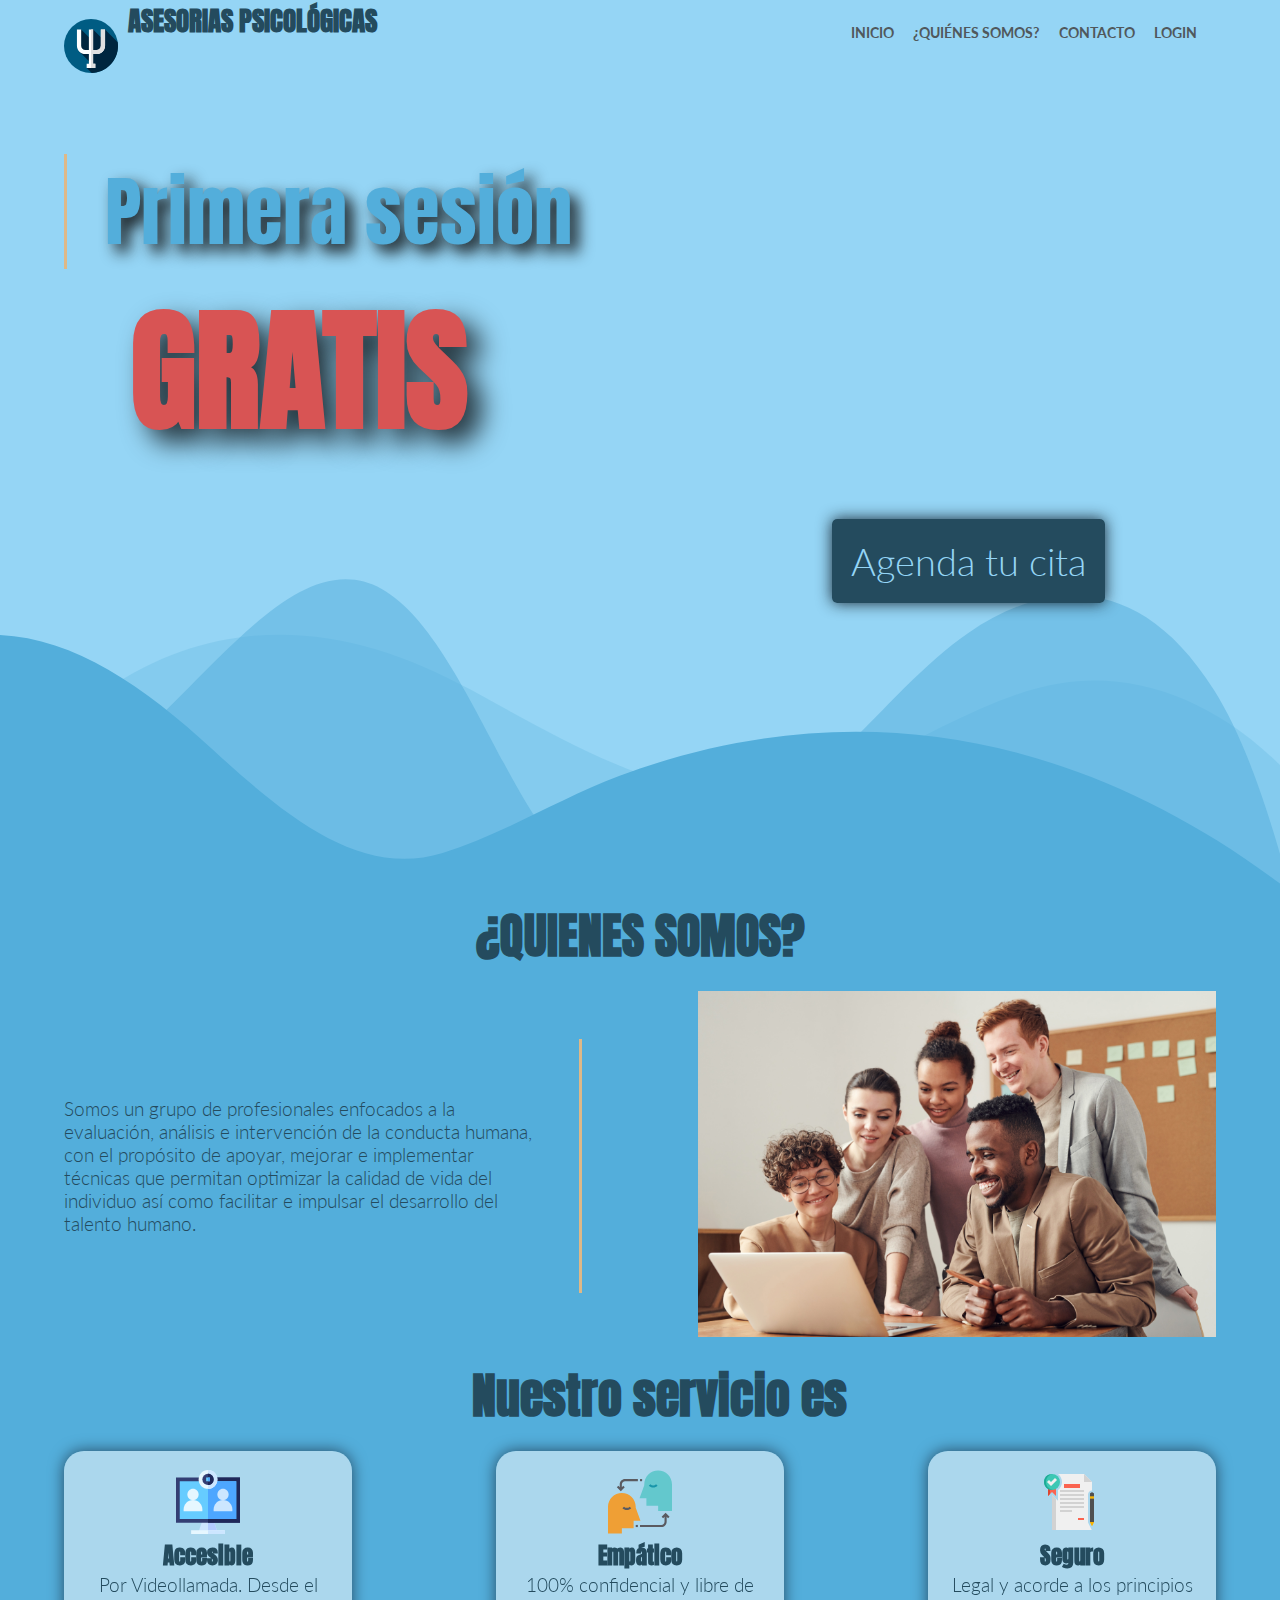
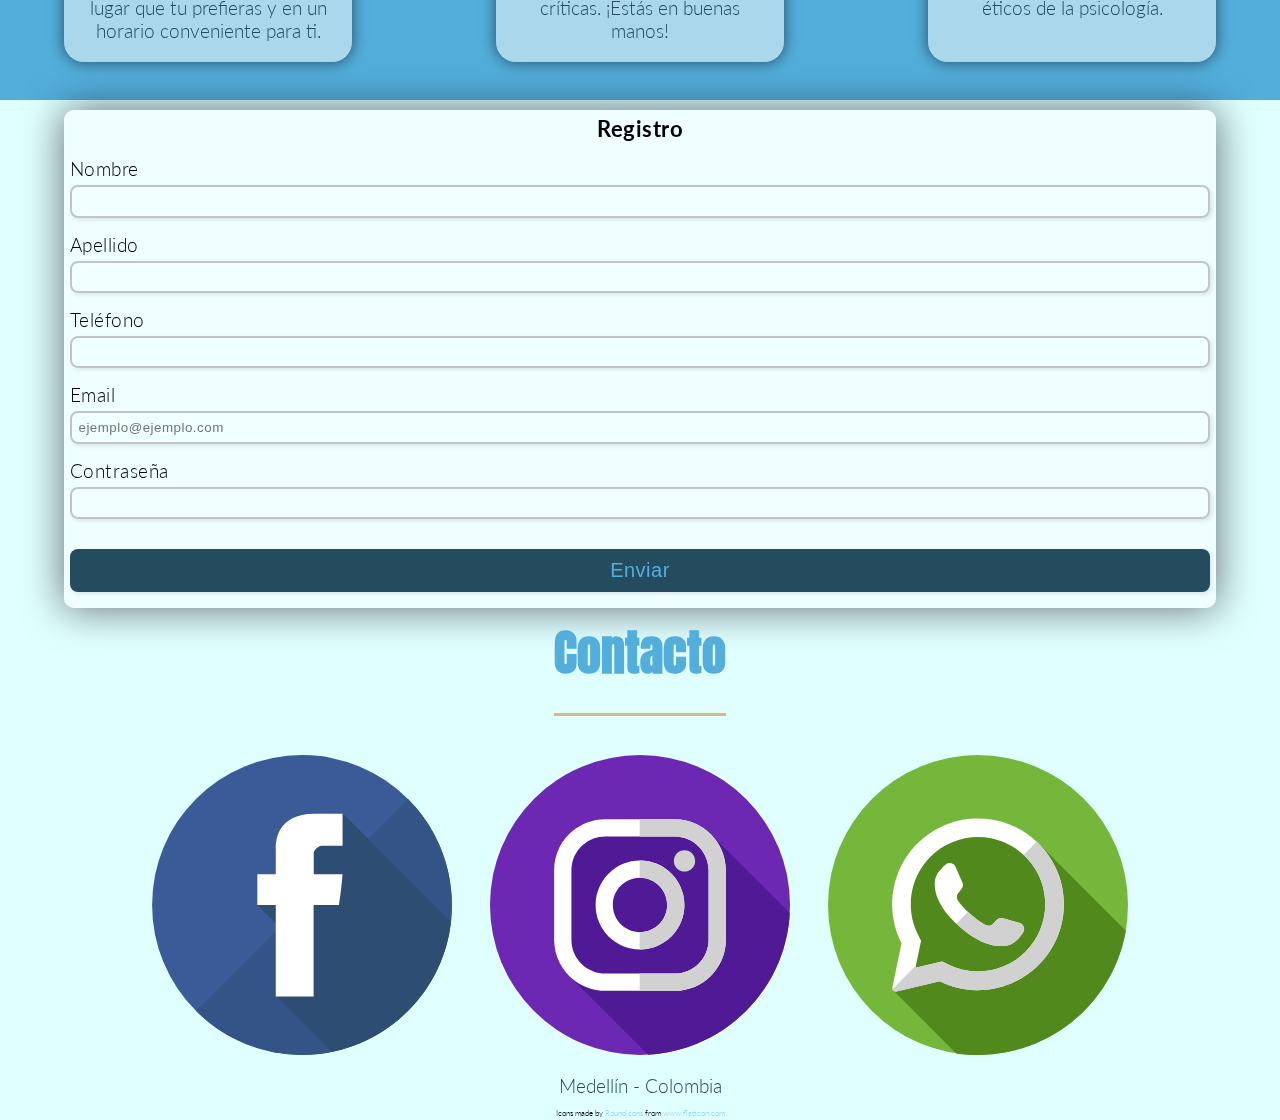
<file: index.html>
<!DOCTYPE html>
<html id="pg-inicio" lang="es">
<head>
    <meta charset="UTF-8">
    <meta http-equiv="X-UA-Compatible" content="IE=edge">
    <meta name="viewport" content="width=device-width, initial-scale=1.0">
    <link rel="stylesheet" href="estilos.css">
    <title>Document</title>
</head>
<body>

    <div>
        <!--Header -->
        <header id="inicio">
            <!--patrón de ondas -->
                <div class="custom-shape-divider-bottom-1633077270">
                    <svg data-name="Layer 1" xmlns="http://www.w3.org/2000/svg" viewBox="0 0 1200 120" preserveAspectRatio="none">
                        <path d="M0,0V46.29c47.79,22.2,103.59,32.17,158,28,70.36-5.37,136.33-33.31,206.8-37.5C438.64,32.43,512.34,53.67,583,72.05c69.27,18,138.3,24.88,209.4,13.08,36.15-6,69.85-17.84,104.45-29.34C989.49,25,1113-14.29,1200,52.47V0Z" opacity=".25" class="shape-fill"></path>
                        <path d="M0,0V15.81C13,36.92,27.64,56.86,47.69,72.05,99.41,111.27,165,111,224.58,91.58c31.15-10.15,60.09-26.07,89.67-39.8,40.92-19,84.73-46,130.83-49.67,36.26-2.85,70.9,9.42,98.6,31.56,31.77,25.39,62.32,62,103.63,73,40.44,10.79,81.35-6.69,119.13-24.28s75.16-39,116.92-43.05c59.73-5.85,113.28,22.88,168.9,38.84,30.2,8.66,59,6.17,87.09-7.5,22.43-10.89,48-26.93,60.65-49.24V0Z" opacity=".5" class="shape-fill"></path>
                        <path d="M0,0V5.63C149.93,59,314.09,71.32,475.83,42.57c43-7.64,84.23-20.12,127.61-26.46,59-8.63,112.48,12.24,165.56,35.4C827.93,77.22,886,95.24,951.2,90c86.53-7,172.46-45.71,248.8-84.81V0Z" class="shape-fill"></path>
                    </svg>
                </div>
            <div class="wrap-header">

                <div class="header-titulo">
                    <div class="header-titulo-nombre">
                        <div class="cont-img">
                            <img class="img_logo" src="img/psicologia.svg" alt="logo">
                        </div>
                        <h1 class="titulo">ASESORIAS PSICOLÓGICAS</h1>                  
                    </div> 
                    
                    <nav>
                        <ul>
                            <li ><a href="#inicio">INICIO</a></li>
                            <li ><a href="#main" >¿QUIÉNES SOMOS?</a></li>
                            <li ><a href="#contacto" >CONTACTO</a></li>
                            <li ><a href="login.html" target="_blank" >LOGIN</a></li>
                        </ul>       
                    </nav>
                </div>
                
                <div class="contenedor">
                    
                    <div class="header-texto">
                        <p class="parrafo-header-texto">Primera sesión</p>
                        <h1 class="h1-header-texto">GRATIS</h1>
                        
                        <div>
                            <a href="#form-registro" id="enlace-registro">Agenda tu cita</a>                       
                        </div> 
                        
                    </div>
                    
                </div>
            </div>
        </header>
        
        <!--Sección principal-->

        <div class="contenedor-main">
            <main id="main" role="main" class="contenedor">
                <div>
                    <h1 class="titulo">¿QUIENES SOMOS?</h1>
                </div>
                    
                <article class="seccion-quienes-somos">
                   <div class="quienes-somos quienes-parrafo">
                        <p>Somos un grupo de profesionales enfocados a la evaluación, 
                            análisis e intervención de la conducta humana, con el propósito de apoyar, mejorar e implementar técnicas 
                            que permitan optimizar la calidad de vida del individuo 
                            así como facilitar e impulsar el desarrollo del talento humano.
                        </p>
                   </div> 

                   <div class="quienes-somos quienes-imagen">
                       <img class="psicologos" src="img/psicologos.jpg" alt="">
                   </div>
                   
                </article>
                
                <div class="titulo-main">
                    <h1 class="titulo">Nuestro servicio es</h1>   
                </div> 

                <!-- características del servicio-->

                <article class="caracteristicas-servicio">
                    <div class="caracteristicas-columna">
                        <img class="img-caracteristicas" src="img/video-conferencia.svg" alt="">
                        <h2 class="titulo titulo-widget">Accesible</h2>
                        <p>Por Videollamada. Desde el lugar que tu prefieras y en un horario conveniente para ti.</p>
                    </div>

                    <div class="caracteristicas-columna">
                        <img class="img-caracteristicas" src="img/empatia.svg" alt="">
                        <h2 class="titulo titulo-widget">Empático</h2>
                        <p>100% confidencial y libre de críticas. ¡Estás en buenas manos!</p>
                    </div>

                    <div class="caracteristicas-columna">
                        <img class="img-caracteristicas" src="img/contrato.svg" alt="">
                        <h2 class="titulo titulo-widget"  >Seguro</h2>
                        <p>Legal y acorde a los principios éticos de la psicología.</p>
                    </div>
                   
                </article>
                
               
            </main>        
        </div>
            
        <!--Formulario-->
        
        <section class="contenedor-registro">

            <div class="contenedor">
                
                <form action="" id="form-registro">
                    <div>
                        <label for=""><h3>Registro</h3> </label>
                    </div>
                    
                    <div>
                        <label for="nombre">Nombre</label>
                        <input type="text"  id="nombre" class="campo" required minlength="4" maxlength="30">
                        <div class="error"></div>
                    </div>
                    
                    <div>
                        <label for="apellido">Apellido</label>
                        <input type="text" id="apellido"class="campo" required minlength="4" maxlength="30">
                        <div class="error"></div>
                    </div>
                    
                    <div>
                        <label for="telefono">Teléfono</label>
                        <input type="tel" id="telefono" class="campo" required minlength="7" maxlength="7">
                        <div class="error"></div>
                    </div>
                    
                    <div>
                        <label for="email">Email</label>
                        <input type="email" id="email" name="email" class="campo" required placeholder="ejemplo@ejemplo.com">
                        <div class="error"></div>
                    </div>
                    
                    <div>
                        <label for="contrasena">Contraseña</label>
                        <input type="password" id="contrasena" class="campo" required minlength="8">
                        <div class="error"></div>
                    </div>

                        <input type="submit" id="btn-submit-form" value="Enviar" class="enviar">                        
                    
                </form>

               
            </div>
        </section>
        
        <!--Footer-->

        <footer id="contacto">
            <div class="contenedor contenedor-footer">
                   <h1 class="titulo">Contacto</h1>
                   <div class="cont-img-redes">
                       <img class="img-redes" src="img/facebook.svg" alt="">
                       <img class="img-redes" src="img/instagram.svg" alt="">
                       <img class="img-redes" src="img/whatsapp.svg" alt="">
                   </div>
                
                   <p>Medellín - Colombia</p>

                    <div class="iconos">
                       <small>
                           Icons made by 
                            <a href="https://www.flaticon.com/authors/roundicons" title="Roundicons">Roundicons</a>
                             from <a href="https://www.flaticon.com/" title="Flaticon">www.flaticon.com</a>            
                       </small> 
                    </div>
                  
            </div>
            
        </footer>
    </div>
            <script src="form.js"></script>
</body>
</html>
</file>
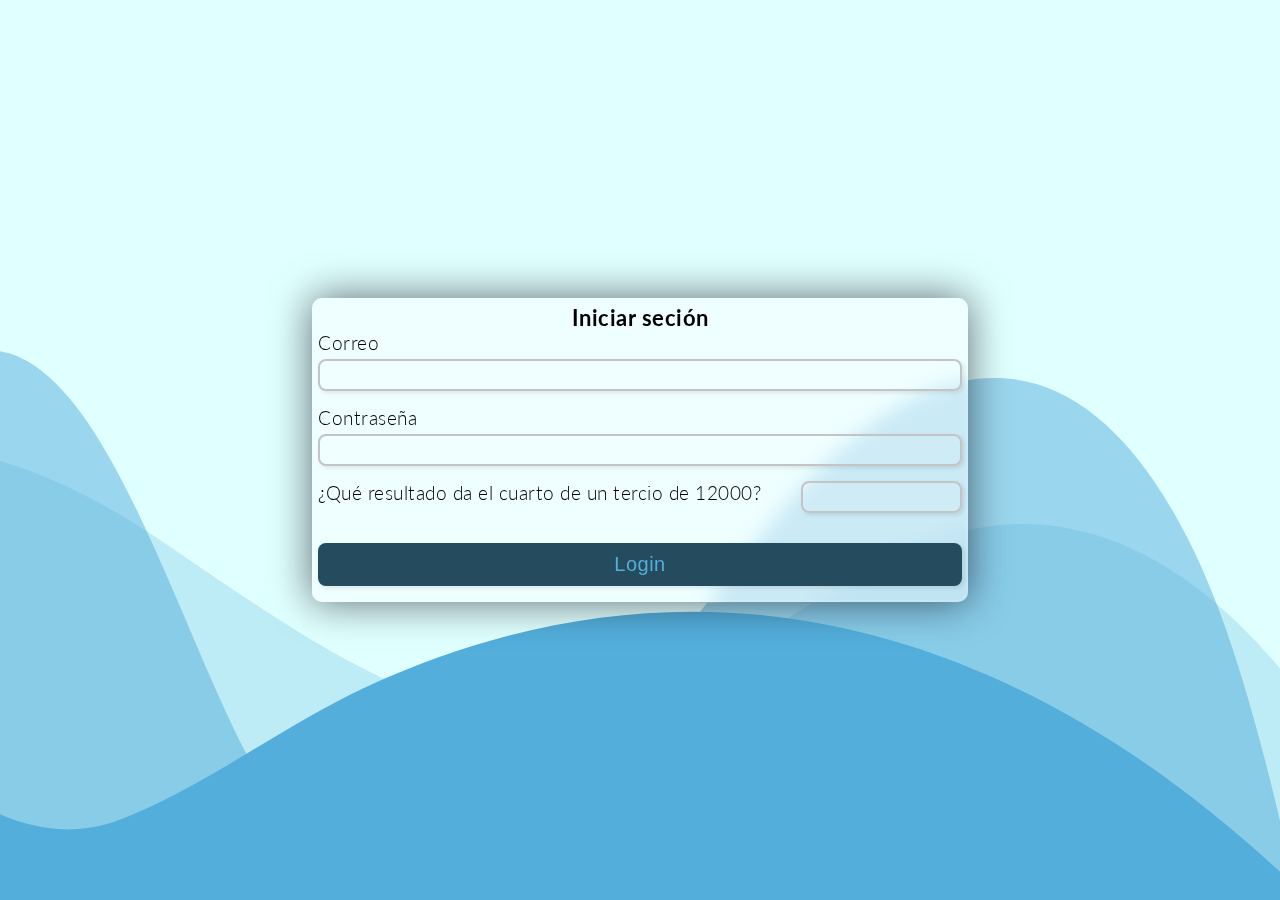
<file: login.html>
<!DOCTYPE html>
<html lang="en">
<head>
    <meta charset="UTF-8">
    <meta http-equiv="X-UA-Compatible" content="IE=edge">
    <meta name="viewport" content="width=device-width, initial-scale=1.0">
    <link rel="stylesheet" href="estilos.css">
    <title>Document</title>
</head>
<body>
    <div class="cont-login">
        <div class="custom-shape-divider-bottom-1633077270 shape-login">
            <svg data-name="Layer 1" xmlns="http://www.w3.org/2000/svg" viewBox="0 0 1200 120" preserveAspectRatio="none">
                <path d="M0,0V46.29c47.79,22.2,103.59,32.17,158,28,70.36-5.37,136.33-33.31,206.8-37.5C438.64,32.43,512.34,53.67,583,72.05c69.27,18,138.3,24.88,209.4,13.08,36.15-6,69.85-17.84,104.45-29.34C989.49,25,1113-14.29,1200,52.47V0Z" opacity=".25" class="shape-fill"></path>
                <path d="M0,0V15.81C13,36.92,27.64,56.86,47.69,72.05,99.41,111.27,165,111,224.58,91.58c31.15-10.15,60.09-26.07,89.67-39.8,40.92-19,84.73-46,130.83-49.67,36.26-2.85,70.9,9.42,98.6,31.56,31.77,25.39,62.32,62,103.63,73,40.44,10.79,81.35-6.69,119.13-24.28s75.16-39,116.92-43.05c59.73-5.85,113.28,22.88,168.9,38.84,30.2,8.66,59,6.17,87.09-7.5,22.43-10.89,48-26.93,60.65-49.24V0Z" opacity=".5" class="shape-fill"></path>
                <path d="M0,0V5.63C149.93,59,314.09,71.32,475.83,42.57c43-7.64,84.23-20.12,127.61-26.46,59-8.63,112.48,12.24,165.56,35.4C827.93,77.22,886,95.24,951.2,90c86.53-7,172.46-45.71,248.8-84.81V0Z" class="shape-fill"></path>
            </svg>
        </div>
        <form action="" id="form-login">
            <h3>Iniciar seción</h3>
            <div>
                <label for="correo">Correo</label>
                <input type="email" name="correo" required id="correo">
            </div>

            <div>
                <label for="contrasena">Contraseña</label>
                <input type="password" name="contrasena" required id="contrasena">
            </div>
            <div class="captcha">
                <label for="captcha"> ¿Qué resultado da el cuarto de 
                    un tercio de 12000?</label>
                <input type="text" name="captcha" id="captcha">
            </div>
            <input type="submit" id="btn-submit-form" class="login" value="Login" >
        </form>

    </div>
</body>
</html>
</file>
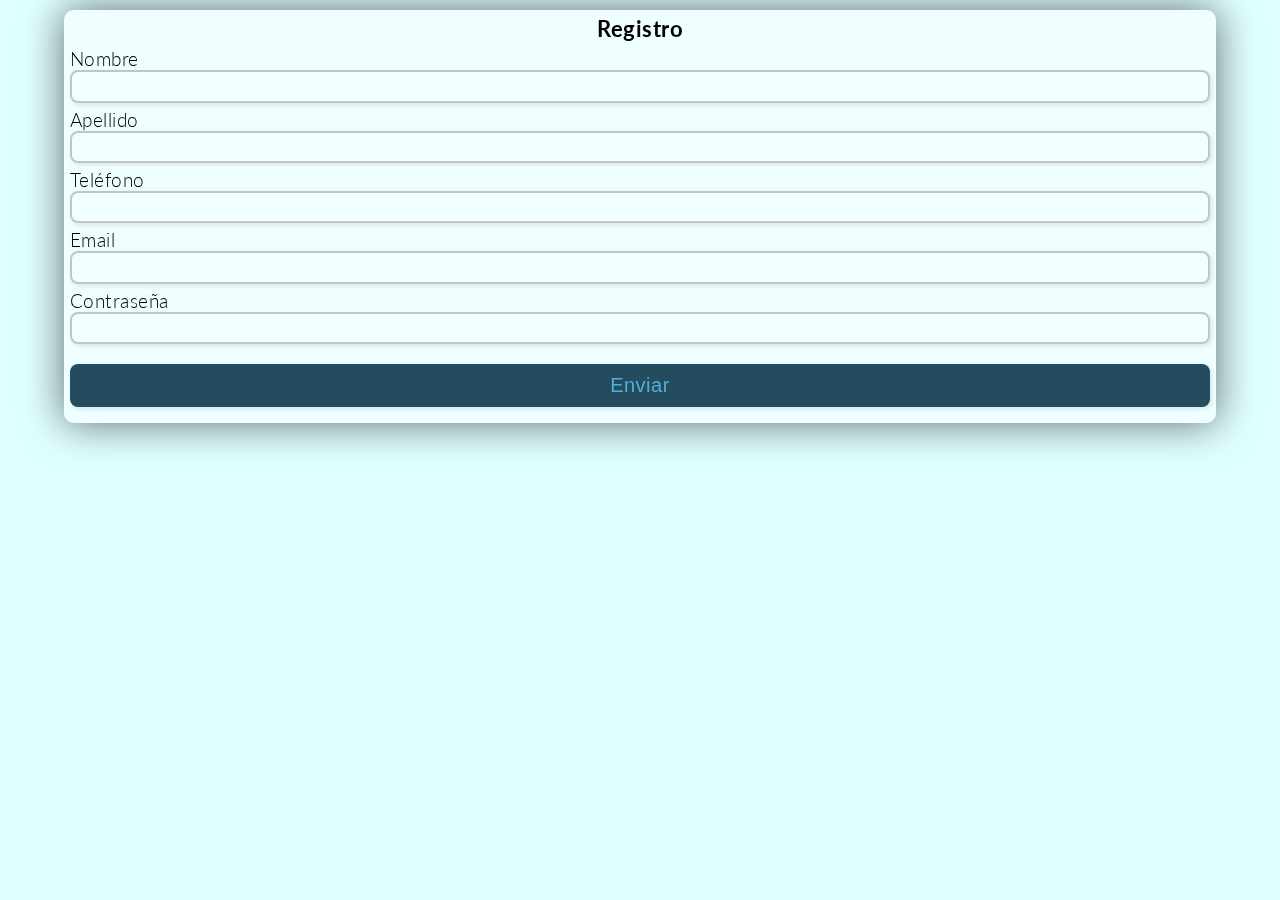
<file: registro.html>
<!DOCTYPE html>
<html lang="es">
<head>
    <meta charset="UTF-8">
    <meta http-equiv="X-UA-Compatible" content="IE=edge">
    <meta name="viewport" content="width=device-width, initial-scale=1.0">
    <link rel="stylesheet" href="estilos.css">
    <title>Document</title>
</head>
<body>
    <section class="contenedor">
              <form action="configuracion/conexion.php" id="form-registro" class="form-group" method="POST">
                  <label for=""><h3>Registro</h3> </label>
                  <label for="nombre">Nombre<input type="text"  id="nombre"  class="campo" name="nombre"required onchange="checkNombre(this.value)"></label>
                  <label for="apellido">Apellido<input type="text" id="apellido"  class="campo" name="apellido"  required onchange="checkApellido(this.value)"></label>
                  <label for="telefono">Teléfono<input type="tel" id="telefono"  class="campo" name="telefono" required onchange="checkTelofono(this.value)"></label>
                  <label for="email">Email<input type="email" id="email"  class="campo" name="email" required onchange="checkCorreo(this.value)"></label>
                  <label for="contrasena">Contraseña <input type="password" id="contrasena"  class="campo" name="contraseña" required onchange="checkContrasena(this.value)";></label>
                  <input type="submit" id="btn-submit-form" value="Enviar" class="enviar">
              </form>
    </section>
    <script src="form.js"></script>
    <!-- <script src="registro.js"></script> -->
</body>
</html>
</file>
<file: estilos.css>
/*fuentes  
*/
@import url('https://fonts.googleapis.com/css2?family=Anton&family=Lato&display=swap');
*,
*:before,
*:after{
    margin: 0;
    padding: 0;
    box-sizing: border-box;
}
body{
    
    font-family: 'Lato', sans-serif;
    font-size: 1.2rem;
    font-weight: 300;
    background-color: #E0FFFF;
    
    /*
    * Margin 0 y padding 0 quita todos los márgenes por defecto que tienen los d¡navegadores
    * box-sizing: border-box hace que en el cálculo del tamañano de los elementos incluya el margen y el padding y no solo el contenido
    *
    */
}

/***************
Tipografía
***************/
.titulo{
    font-family: 'Anton', sans-serif;
    color: #244B5E;
    font-size: 1.2rem;
}
.titulo, .parrafo-header-texto, .h1-header-texto{
    font-family: 'Anton', sans-serif;
}
.parrafo-header-texto{
    font-size: 1.5rem;
    color: #53AEDB;
    text-shadow: 0.1em 0.1em 0.2em rgba(12, 12, 12, 0.925);
}

 nav a{
    color: #50585C
}
.h1-header-texto{
    color:white;
    font-size: 2rem;
}
h1{
    font-size: 1.2rem;
    font-weight: 700;
    
}
.contenedor-footer h1{
    color: #53AEDB;
}

a{
    font-size: .85rem ;
    color: #95D5F5;
    text-decoration: none; 
}
p{
    color: #244B5E;
}
small, small a{
    font-size: .50rem;
}
.volver a{
    font-weight: 700;
    font-size: .9rem;
}

/*******************
 Header
 ********************/

.custom-shape-divider-bottom-1633077270 { /* efecto de olas en la imagen del background. Requiere que el contenedor donde está ubicado sea relativo*/
    position: absolute;
    bottom: 0;
    left: 0;
    width: 100%;
    overflow: hidden;
    line-height: 0;
    transform: rotate(180deg);
}

.custom-shape-divider-bottom-1633077270 svg {
    position: relative;
    display: block;
    width: calc(150% + 1.2px);
    height: 100px;
    z-index: -1;
}

.custom-shape-divider-bottom-1633077270 .shape-fill {
    fill: #53AEDB;
}

header{
    position: relative;
    
    
}
.wrap-header{
    display:flex;
    flex-direction: column;
    background-color: #95D5F5;
    padding-bottom:.5em ;
    z-index:-1;
    background-image: url('https://jaikupsicologiavirtual.com/wp-content/uploads/2021/03/sofa_2.gif');
    background-repeat: no-repeat;
    background-size: contain;
    background-position: center;

}
@media (min-width: 600px) {
    header, .wrap-header{
        min-height: 100vh;
        
    }
    .custom-shape-divider-bottom-1633077270 svg{
        width: calc(130% + 1.2px);
        height: 350px;
    }
    .titulo{
        font-size: 2.5em;
    }
    .header-texto a{
        font-size: 2em;
    }
    
}
.header-titulo{ 
    display: flex;
    flex-direction: column; 
    align-self: center;
    width: 90%; 
    justify-content: space-between;
    margin-left:0; 
    padding-bottom: 0;
    z-index: 900;

}
nav{
    text-align: center;    

}
nav ul{
    display: flex;
    flex-direction: column;
    margin:0;
    padding: 0;
    justify-content: center;

}
nav li{
    list-style:none;
}

nav a{
    text-decoration: none;
    font-weight: 700;
    padding: .24em 0;
}

.header-titulo-nombre{
    display: flex;
}
.cont-img{
    padding-top: .5em;
    padding-right: .5em;
}
.img_logo{
   min-width:6vh;
}

@media (min-width: 600px){
    .header-titulo{
        flex-direction: row;
        text-align: center;
        
    }
    .header-titulo-nombre .img_logo{
        align-self: flex-start;
        padding-top: .5em;

    }
    .header-titulo-nombre h1{
        
        font-size: 1.7rem;       
    
    }
    nav ul{
        flex-direction: row;
        align-items: center;
        margin: 1em;

    
    }
    nav li{
        margin-left: 1em;
    }
    .nav a{
        padding: 0 .24em;
        margin: 10em;
    }
}

.header-texto{
    width: 100%;
    z-index:2 ;
}
.contenedor{
    width: 90%;
    margin: 0 auto;
    display: flex;
    position: relative;
    flex-direction: column;
    z-index: 1;
    
    
}

.parrafo-header-texto{
    border-left: 3px solid burlywood;
    margin-top:4em; 
    margin-bottom: 0;
    padding-left: .5em;
}
.h1-header-texto{
    margin-top:0;
    padding-left: .5em;
    color: #d85454;
    text-shadow: 0.1em 0.1em 0.2em rgba(0, 0, 0, 0.788);
}
.header-texto a{
    background-color: #244B5E;  
    border-radius: 5px; 
    margin-bottom:1.5em;
    margin-left: 3em;
    padding: .5em;
    box-shadow: 0 0 15px rgba(14, 24, 34, 0.918);
   
    
}
.header-texto a:hover{
    opacity: 0.8;
}
@media(min-width: 600px){
    .contenedor, .header-titulo{
        max-width: 1200px;
    }

    .parrafo-header-texto{
        margin-top: .2em;
        font-size: 4em;
      
      }
      .h1-header-texto{
        font-size: 7em;
        margin-bottom: .2em;
    
        
    }
    .header-texto a{
        margin-left: 5em;
    }
}
@media(min-width: 800px){
    .parrafo-header-texto{
        margin-top: .7em;
        font-size: 4em;
      
      }
      .h1-header-texto{
        font-size: 7em;
        margin-bottom: .5em;
    
        
    }
    .header-texto a{
        margin-left: 10em;
    }
}
@media (min-width: 1200px){
    .parrafo-header-texto{
        margin-top: 1em;
    }
    .header-texto a{

        margin-left: 20em;
    }
}

/**********
main
************/


.contenedor-main{
    background-color: #53AEDB;
    z-index:5;
}
.contenedor-main h1{
    text-align:right ;
}
.psicologos{
    width: 100% ;
}
.volver{
    
    align-self: flex-end;
    padding-bottom: .5em;
    border: brown 1px solid;
}


  /***************************
  características del servicio
  *****************************/

.caracteristicas-columna{
    background-color: rgba(255, 255, 255, 0.514);
    -webkit-backdrop-filter: blur(10px);
    backdrop-filter: blur(10px);
    color: rgb(66, 65, 65);
    border-radius: 20px;
    box-shadow: 0 0 15px rgba(8,7,16,0.6);
    text-align: center;
    padding: .4em;
    margin-bottom: 1em;
}
.img-caracteristicas{
    width: 100%;
    max-width: 20vw;
}

@media (min-width: 600px){
    .titulo-widget{
        font-size: 1.2em;
    }
    .seccion-quienes-somos{
        display: flex;
        justify-content: space-between;
        margin-top: 1em;

    }

    .quienes-somos{
        width: 45%;
    

    }
    .quienes-parrafo{
        display: flex;
        margin-top: auto;
        margin-bottom: auto;
        padding: 3em  2em  3em 0 ;       
        border-right: burlywood 3px solid;
      
    }
    .quienes-imagen {
        margin-left: 1em;
    }
    .contenedor-main h1{
        text-align:center ;
    }

    .titulo-main{
        width: 100%;
        text-align: center;
        margin: 1em;
    }
    .caracteristicas-servicio{
       display: flex;
       justify-content: space-between;
       align-items: stretch;
       margin: 0;
      
    }
    .caracteristicas-columna{
        width: 25%;
        padding: 1em;
        margin-bottom: 2em;
        min-height: 5em;
    }
    .img-caracteristicas{
        max-width: 5vw;
    }
}

/***************
Formulario
****************/
.contenedor-registro{

}

.contenedor-form{
    margin: 0 auto;
    display: flex;
    flex-direction: column;
    width: 90%;
    justify-content: center;

}
form{
    margin-top: .5em;
    margin-bottom: .5em;
    padding: .2em;
    background-color: rgba(255, 255, 255, 0.479);
    backdrop-filter: blur(10px);
    border: 2px solid rgba(255,255,255,0.1);
    border-radius: 10px;
    box-shadow: 0 0 40px rgba(8,7,16,0.6);
}
form *{
    letter-spacing: 0.5px;
    outline: none;
    border: none;
}
form input{
    width:100%;
    border-radius: 8px;
    outline: none;
    border: 2px solid #c4c4c4;
    padding:.5em;
    background-color: rgba(255,255,255,0.07);
    box-shadow: 2px 2px 4px rgba(0, 0, 0, 0.1);
}
form h3{
    text-align: center;
}
label {
    display: block;
    margin-bottom: 5px;
}

form div {
    position: relative;
    margin-bottom: 15px;
}

input:focus {
border: 2px solid;
}
#btn-submit-form{
    margin-top: 15px;
    margin-bottom: .5em;
    width: 100%;
    padding: .5em;
    background-color: #244B5E;
    border: none;
    color: #53AEDB;
    font-size: 20px;
    cursor: pointer;
    box-shadow: 2px 2px 4px rgba(0, 0, 0, 0.1);
    transition: all 0.1s ease;
  
}
#btn-submit-form:hover{
    opacity: 0.8;
}

.error{
    color: red;
}

@media (min-width: 600px){
    .contenedor-form{

        max-width: 900px;
    }
}
/***************** 
Footer
******************/

footer h1{
    padding-bottom: .5em ;
    border-bottom: 3px solid burlywood;
}
.contenedor-footer{
    text-align: center;
    align-items: center;

}
.img-redes{
    width: 100%;
    min-width: 70px;
    padding: 1em;
}
.cont-img-redes{
    margin-top: 1em;
    display: flex;
   
}
/******
login
*********/
.cont-login{
  min-height: 100vh;
  display: flex;
  align-items: center;
  justify-content: center;

}
.captcha{
    display: flex;
    justify-content:space-between ;
}

#captcha{
    width: 25%;
    margin-left: .5em;
}


.cont-login form{
    z-index: 900;
}
.shape-login svg{
    width: calc(180% + 2px);
    height: 600px;

}
</file>
